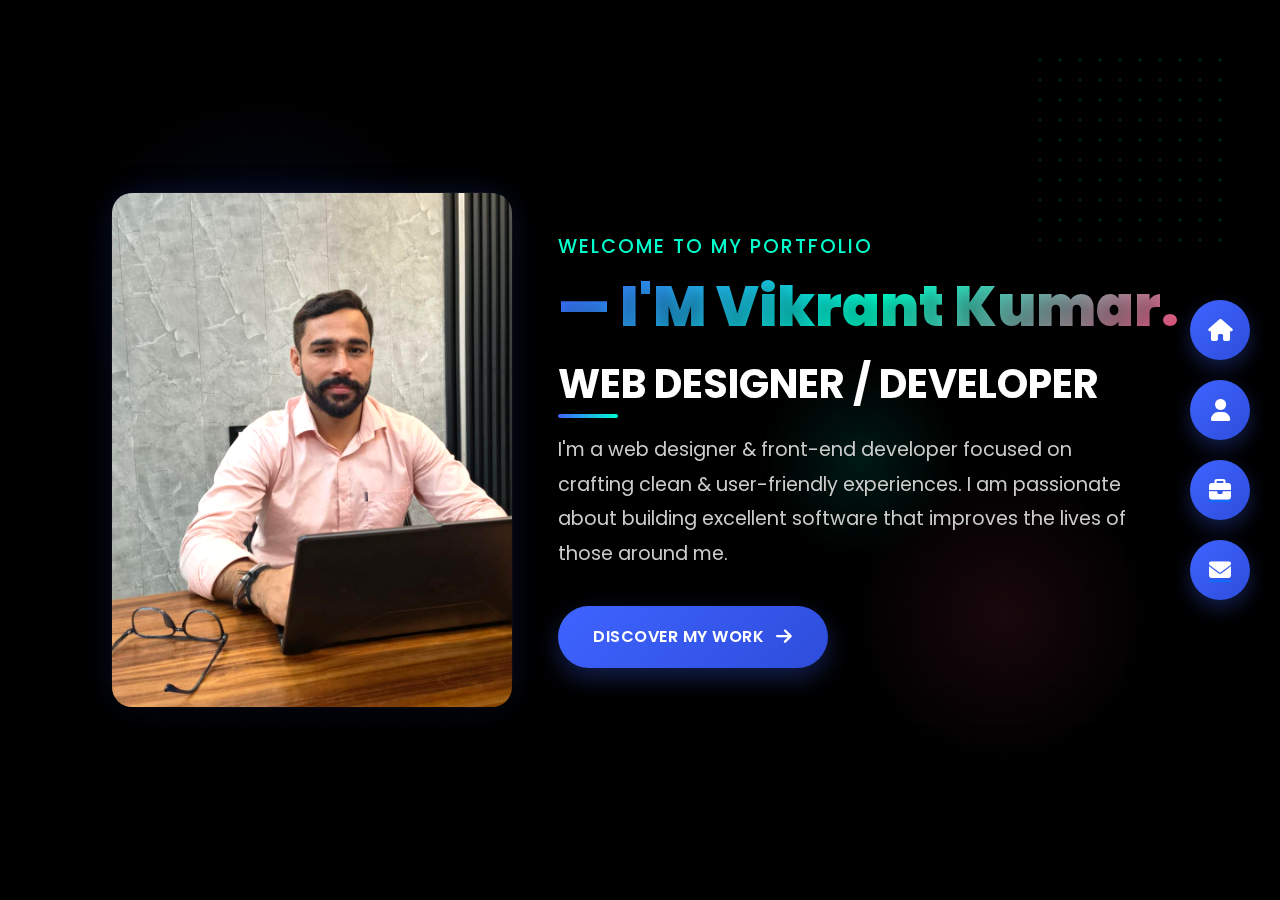
<file: index.html>
<!DOCTYPE html>
<html lang="en">
<head>
    <meta charset="UTF-8">
    <meta name="viewport" content="width=device-width, initial-scale=1.0">
    <title>Vikrant Kumar - Creative Web Designer/Developer</title>
    <!-- Bootstrap 5 CSS -->
    <link href="https://cdn.jsdelivr.net/npm/bootstrap@5.3.3/dist/css/bootstrap.min.css" rel="stylesheet">
    <!-- Font Awesome Icons -->
    <link href="https://cdnjs.cloudflare.com/ajax/libs/font-awesome/6.5.0/css/all.min.css" rel="stylesheet">
    <!-- Google Fonts -->
    <link href="https://fonts.googleapis.com/css2?family=Poppins:wght@400;600;700&display=swap" rel="stylesheet">

    <link rel="stylesheet" href="assets/css/style.css">
    
</head>
<body>
    <!-- Animated Background Elements -->
    <div class="background-elements">
        <div class="floating-shape shape-1"></div>
        <div class="floating-shape shape-2"></div>
        <div class="floating-shape shape-3"></div>
    </div>
    
    <!-- Grid overlay -->
    <div class="grid-overlay"></div>
    
    <!-- Decorative elements -->
    <div class="decorative-dots"></div>

    <!-- Right Floating Menu -->
   <div class="floating-menu">
        <a href="home.html">
            <div class="tool-menu">
                <i class="fas fa-home"></i>
            </div>
            <span class="tooltip">Home</span>
        </a>
        <a href="about.html">
            <div class="tool-menu">
                <i class="fas fa-user"></i>
            </div>
            <span class="tooltip">About</span>
        </a>
        <a href="portfolio.html">
            <div class="tool-menu">
                 <i class="fas fa-briefcase"></i>
            </div>
            <span class="tooltip">Portfolio</span>
        </a>
        <a href="contact.html">
            <div class="tool-menu">
                 <i class="fas fa-envelope"></i>
            </div>
           <span class="tooltip">Contact</span>
        </a>
    </div>

    <!-- Hero Section -->
    <section id="home" class="hero-section container">
        <div class="row align-items-center">
            <!-- Left Image -->
            <div class="col-lg-5 text-center mb-5 mb-lg-0">
                <div class="profile-img-container">
                    <div class="profile-img-wrapper">
                        <img src="shared-image.jpg" alt="Vikrant Kumar" class="profile-img">
                        <div class="profile-glow"></div>
                    </div>
                </div>
            </div>

            <!-- Right Content -->
            <div class="col-lg-7">
                <div class="content">
                    <div class="intro-text">Welcome to My Portfolio</div>
                    <h1>— I'M <span>Vikrant Kumar.</span></h1>
                    <h2>WEB DESIGNER / DEVELOPER</h2>
                    <p>I'm a web designer & front-end developer focused on crafting clean & user-friendly experiences. I am passionate about building excellent software that improves the lives of those around me.</p>
                    <a href="#about" class="btn-custom">DISCOVER MY WORK <i class="fas fa-arrow-right"></i></a>
                </div>
            </div>
        </div>
    </section>

    <!-- Bootstrap JS -->
    <script src="https://cdn.jsdelivr.net/npm/bootstrap@5.3.3/dist/js/bootstrap.bundle.min.js"></script>
    
    <script>
document.addEventListener('DOMContentLoaded', function() {
    // Smooth scroll only for same-page anchors
    document.querySelectorAll('.floating-menu a, .btn-custom').forEach(anchor => {
        anchor.addEventListener('click', function (e) {
            const href = this.getAttribute('href');
            
            // If href starts with "#" → smooth scroll
            if (href.startsWith("#")) {
                e.preventDefault();
                const target = document.querySelector(href);
                if (target) {
                    target.scrollIntoView({ behavior: 'smooth' });
                }
            }
            // Else → normal navigation (no preventDefault)
        });
    });

    // Parallax effect for background shapes
    document.addEventListener('mousemove', function(e) {
        const shapes = document.querySelectorAll('.floating-shape');
        const x = e.clientX / window.innerWidth;
        const y = e.clientY / window.innerHeight;

        shapes.forEach(shape => {
            const speed = parseFloat(shape.style.width) / 1000 || 0.2;
            const moveX = (x - 0.5) * speed * 100;
            const moveY = (y - 0.5) * speed * 100;

            shape.style.transform = `translate(${moveX}px, ${moveY}px) rotate(${moveX}deg)`;
        });
    });
});
</script>



</body>
</html>
</file>
<file: assets/css/style.css>
:root {
            --primary: #3e63ff;
            --primary-dark: #2e4ddb;
            --secondary: #ff4d7e;
            --accent: #00ffcc;
            --dark: #000000;
            --light: #ffffff;
            --gray: #cccccc;
            --dark-gray: #1a1a1a;
        }
        
        * {
            margin: 0;
            padding: 0;
            box-sizing: border-box;
        }
        
        body {
            background-color: var(--dark);
            font-family: 'Poppins', sans-serif;
            color: var(--light);
            overflow-x: hidden;
            scroll-behavior: smooth;
            line-height: 1.6;
        }

        /* Animated Background Elements */
        .background-elements {
            position: fixed;
            width: 100%;
            height: 100%;
            top: 0;
            left: 0;
            z-index: -1;
            overflow: hidden;
        }
        
        .floating-shape {
            position: absolute;
            border-radius: 50%;
            opacity: 0.1;
            animation: float 20s infinite ease-in-out;
        }
        
        .shape-1 {
            width: 400px;
            height: 400px;
            background: radial-gradient(circle, var(--primary) 0%, transparent 70%);
            top: 10%;
            left: 5%;
            animation-delay: 0s;
        }
        
        .shape-2 {
            width: 300px;
            height: 300px;
            background: radial-gradient(circle, var(--secondary) 0%, transparent 70%);
            bottom: 15%;
            right: 10%;
            animation-delay: -5s;
        }
        
        .shape-3 {
            width: 200px;
            height: 200px;
            background: radial-gradient(circle, var(--accent) 0%, transparent 70%);
            top: 40%;
            right: 25%;
            animation-delay: -10s;
        }
        
        @keyframes float {
            0%, 100% { transform: translate(0, 0) rotate(0deg) scale(1); }
            33% { transform: translate(30px, -30px) rotate(120deg) scale(1.1); }
            66% { transform: translate(-20px, 20px) rotate(240deg) scale(0.9); }
        }

        /* Grid overlay effect */
        .grid-overlay {
            position: fixed;
            top: 0;
            left: 0;
            width: 100%;
            height: 100%;
            background-image: 
                linear-gradient(rgba(18, 18, 18, 0.9) 1px, transparent 1px),
                linear-gradient(90deg, rgba(18, 18, 18, 0.9) 1px, transparent 1px);
            background-size: 40px 40px;
            z-index: -1;
            pointer-events: none;
            opacity: 0.15;
        }

        /* Hero Section */
        .hero-section {
            display: flex;
            align-items: center;
            justify-content: center;
            padding: 100px 20px;
            min-height: 100vh;
            position: relative;
        }

        /* Profile Image with advanced effects */
        .profile-img-container {
            position: relative;
            border-radius: 30px;
            max-width: 400px;
            margin: 0 auto;
            perspective: 1000px;
        }
        
        .profile-img-wrapper {
            position: relative;
            transform-style: preserve-3d;
            transition: transform 0.5s ease;
            border-radius: 30px;
            box-shadow: 
                0 20px 40px rgba(0, 0, 0, 0.7),
                0 0 0 1px rgba(255, 255, 255, 0.05),
                0 0 30px rgba(62, 99, 255, 0.2);
        }
        
        .profile-img-container:hover .profile-img-wrapper {
            transform: translateZ(20px) rotateX(2deg) rotateY(2deg);
        }
        
        .profile-img {
            border-radius: 20px;
            width: 100%;
            height: auto;
            display: block;
            position: relative;
            z-index: 2;
            transition: all 0.5s ease;
            filter: brightness(1.05) contrast(1.1);
        }
        
        .profile-img-container:hover .profile-img {
            transform: scale(1.02);
        }
        
        .profile-glow {
            position: absolute;
            top: 0;
            left: 0;
            width: 100%;
            height: 100%;
            border-radius: 20px;
            background: linear-gradient(45deg, var(--primary), transparent, var(--secondary));
            opacity: 0;
            z-index: 1;
            transition: opacity 0.5s ease;
            mix-blend-mode: soft-light;
        }
        
        .profile-img-container:hover .profile-glow {
            opacity: 0.4;
        }

        /* Content */
        .content {
            position: relative;
            z-index: 2;
        }

        .intro-text {
            font-size: 1.2rem;
            color: var(--accent);
            margin-bottom: 10px;
            font-weight: 500;
            letter-spacing: 2px;
            text-transform: uppercase;
        }

        .content h1 {
            font-weight: 900;
            font-size: 3.5rem;
            margin-bottom: 20px;
            background: linear-gradient(135deg, var(--primary) 0%, var(--accent) 50%, var(--secondary) 100%);
            -webkit-background-clip: text;
            -webkit-text-fill-color: transparent;
            background-clip: text;
            line-height: 1.2;
            text-shadow: 0 5px 15px rgba(0, 0, 0, 0.3);
        }

        .content h2 {
            font-weight: 700;
            font-size: 2.5rem;
            margin-bottom: 25px;
            color: var(--light);
            position: relative;
            display: inline-block;
        }
        
        .content h2:after {
            content: '';
            position: absolute;
            bottom: -10px;
            left: 0;
            width: 60px;
            height: 4px;
            background: linear-gradient(90deg, var(--primary), var(--accent));
            border-radius: 2px;
        }

        .content p {
            font-size: 1.2rem;
            line-height: 1.8;
            color: var(--gray);
            margin-bottom: 35px;
            max-width: 90%;
            font-weight: 400;
        }

        /* Button */
        .btn-custom {
            display: inline-flex;
            align-items: center;
            padding: 18px 35px;
            border-radius: 50px;
            background: linear-gradient(135deg, var(--primary) 0%, var(--primary-dark) 100%);
            color: var(--light);
            border: none;
            font-weight: 600;
            text-decoration: none;
            transition: all 0.4s ease;
            box-shadow: 0 10px 25px rgba(62, 99, 255, 0.3);
            position: relative;
            overflow: hidden;
            letter-spacing: 0.5px;
            text-transform: uppercase;
            font-size: 1rem;
        }

        .btn-custom:before {
            content: '';
            position: absolute;
            top: 0;
            left: 0;
            width: 100%;
            height: 100%;
            background: linear-gradient(135deg, var(--secondary) 0%, var(--primary) 100%);
            opacity: 0;
            transition: all 0.4s ease;
            z-index: -1;
        }

        .btn-custom:hover {
            transform: translateY(-5px);
            box-shadow: 0 15px 30px rgba(62, 99, 255, 0.4);
            color: var(--light);
        }

        .btn-custom:hover:before {
            opacity: 1;
        }

        .btn-custom i {
            margin-left: 12px;
            font-size: 18px;
            transition: transform 0.4s ease;
        }

        .btn-custom:hover i {
            transform: translateX(8px);
        }
        
        .btn-custom:after {
            content: '';
            position: absolute;
            top: -50%;
            left: -50%;
            width: 200%;
            height: 200%;
            background: rgba(255, 255, 255, 0.1);
            transform: rotate(30deg);
            transition: all 0.8s ease;
            z-index: -1;
        }
        
        .btn-custom:hover:after {
            transform: rotate(30deg) translate(10%, 10%) scale(1);
        }

        /* Right Floating Menu */
        .floating-menu {
            position: fixed;
            top: 50%;
            right: 30px;
            transform: translateY(-50%);
            display: flex;
            flex-direction: column;
            gap: 20px;
            z-index: 999;
        }

        .floating-menu .tool-menu {
            width: 60px;
            height: 60px;
            border-radius: 50%;
            background: linear-gradient(135deg, var(--primary), var(--primary-dark));
            display: flex;
            justify-content: center;
            align-items: center;
            color: var(--light);
            font-size: 22px;
            transition: all 0.4s ease;
            position: relative;
            box-shadow: 0 8px 20px rgba(62, 99, 255, 0.3);
            overflow: hidden;
        }

        .floating-menu .tool-menu:before {
            content: '';
            position: absolute;
            top: 0;
            left: 0;
            width: 100%;
            height: 100%;
            background: linear-gradient(135deg, var(--secondary), var(--primary));
            opacity: 0;
            transition: all 0.4s ease;
            z-index: -1;
        }

        .floating-menu .tool-menu:hover {
            transform: translateX(-8px) scale(1.05);
        }

        .floating-menu .tool-menu:hover:before {
            opacity: 1;
        }

        .floating-menu a {
    position: relative; /* anchor is the container */
    display: inline-flex;
    align-items: center;
}

.floating-menu a .tooltip {
    position: absolute;
    right: 70px;
    top: 50%;
    transform: translateY(-50%) translateX(10px);
    background: var(--primary);
    color: var(--light);
    padding: 10px 18px;
    border-radius: 8px;
    font-size: 14px;
    font-weight: 500;
    opacity: 0;
    pointer-events: none;
    transition: all 0.4s ease;
    white-space: nowrap;
    box-shadow: 0 5px 15px rgba(0,0,0,0.2);
    z-index: 10;
}

.floating-menu a:hover .tooltip {
    opacity: 1;
    transform: translateY(-50%) translateX(0);
}


        /* Decorative elements */
        .decorative-dots {
    position: absolute;
    width: 200px;
    height: 200px;
    top: 50px;
    right: 50px;
    opacity: 0.1;
    background-image: radial-gradient(var(--accent) 2px, transparent 2px);
    background-size: 20px 20px;
    z-index: -1;

    animation: floatDots 6s ease-in-out infinite;
}

@keyframes floatDots {
    0% {
        transform: translateY(0px) translateX(0px);
    }
    50% {
        transform: translateY(-15px) translateX(-10px);
    }
    100% {
        transform: translateY(0px) translateX(0px);
    }
}
        
        /* Mobile Responsive */
        @media (max-width: 992px) {
            .hero-section {
                flex-direction: column;
                text-align: center;
                padding: 120px 20px 80px;
            }

            .content h1 {
                font-size: 2.8rem;
            }

            .content h2 {
                font-size: 2rem;
            }
            
            .content h2:after {
                left: 50%;
                transform: translateX(-50%);
            }

            .content p {
                max-width: 100%;
                font-size: 1.1rem;
            }

            /* Floating Menu becomes top-center horizontal */
            .floating-menu {
                top: 20px;
                left: 50%;
                right: auto;
                transform: translateX(-50%);
                flex-direction: row;
                gap: 15px;
            }

            /* Tooltips adjust for mobile */
            .floating-menu a .tooltip {
                top: 60px;
                right: auto;
                left: 50%;
                transform: translateX(-50%) translateY(10px);
            }

            .floating-menu a:hover .tooltip {
                transform: translateX(-50%) translateY(0);
                
            }
            
            .floating-menu a:hover {
                transform: translateY(-5px) scale(1.05);
            }
            
            .shape-1, .shape-2, .shape-3 {
                display: none;
            }
            
            .decorative-dots {
                display: none;
            }
        }

        /* About Css  */

        :root {
            --primary-color: #6366f1;
            --primary-gradient: linear-gradient(135deg, #6366f1 0%, #8b5cf6 100%);
            --dark-bg: #0f0f19;
            --card-bg: #171727;
            --text-light: #f8fafc;
            --text-gray: #94a3b8;
        }

    .about-me-section {
            padding: 140px 0px 50px;
            position: relative;
        }
        
        .about-me-section::before {
            content: "";
            position: absolute;
            top: 0;
            left: 0;
            width: 100%;
            height: 100%;
            background: radial-gradient(circle at 10% 20%, rgba(67, 56, 202, 0.1) 0%, transparent 20%),
                        radial-gradient(circle at 80% 10%, rgba(139, 92, 246, 0.1) 0%, transparent 25%);
            z-index: -1;
        }
        
        .section-title {
            font-size: 60px;
            font-weight: 800;
            position: relative;
            z-index: 2;
            text-transform: uppercase;
            letter-spacing: 2px;
        }
        
        .title-bg {
            position: absolute;
            font-size: 120px;
            font-weight: 800;
            color: rgba(255, 255, 255, 0.04);
            top: -55px;
            left: 50%;
            transform: translateX(-50%);
            z-index: 1;
            text-transform: uppercase;
            letter-spacing: 2px;
        }
        
        .personal-info-card {
            background: var(--card-bg);
            border-radius: 16px;
            padding: 30px;
            box-shadow: 0 10px 30px rgba(0, 0, 0, 0.2);
            border: 1px solid rgba(255, 255, 255, 0.05);
            transition: transform 0.3s ease, box-shadow 0.3s ease;
            height: 100%;
        }
        
        .personal-info-card:hover {
            transform: translateY(-5px);
            box-shadow: 0 15px 35px rgba(99, 102, 241, 0.15);
        }
        
        .info-item {
            display: flex;
            margin-bottom: 20px;
            position: relative;
            padding-left: 30px;
        }
        
        .info-item i {
            position: absolute;
            left: 0;
            top: 0;
            color: var(--primary-color);
            font-size: 18px;
        }
        
        .info-item strong {
            display: inline-block;
            min-width: 120px;
            color: var(--text-gray);
        }
        
        .stats-card {
            background: var(--card-bg);
            border: 1px solid rgba(255, 255, 255, 0.05);
            transition: all 0.4s ease;
            box-shadow: 0 5px 15px rgba(0, 0, 0, 0.1);
            border-radius: 12px;
            overflow: hidden;
            position: relative;
            z-index: 1;
        }
        
        .stats-card::before {
            content: "";
            position: absolute;
            top: 0;
            left: 0;
            width: 100%;
            height: 0;
            background: var(--primary-gradient);
            z-index: -1;
            transition: height 0.5s ease;
            opacity: 0.1;
        }
        
        .stats-card:hover {
            transform: translateY(-8px);
            box-shadow: 0 15px 30px rgba(99, 102, 241, 0.2);
            border-color: rgba(99, 102, 241, 0.2);
        }
        
        .stats-card:hover::before {
            height: 100%;
        }
        
        .stats-card h3 {
            font-size: 2.5rem;
            font-weight: 700;
            margin-bottom: 0.5rem;
            background: var(--primary-gradient);
            -webkit-background-clip: text;
            -webkit-text-fill-color: transparent;
            transition: all 0.3s ease;
        }
        
        .stats-card:hover h3 {
            transform: scale(1.1);
        }
        
        .btn-download {
            background: var(--primary-gradient);
            border: none;
            padding: 12px 30px;
            font-weight: 600;
            border-radius: 50px;
            position: relative;
            overflow: hidden;
            z-index: 1;
            transition: all 0.3s ease;
            box-shadow: 0 5px 15px rgba(99, 102, 241, 0.3);
        }
        
        .btn-download::before {
            content: "";
            position: absolute;
            top: 0;
            left: 0;
            width: 0%;
            height: 100%;
            background: linear-gradient(135deg, #8b5cf6 0%, #6366f1 100%);
            transition: all 0.5s ease;
            z-index: -1;
            border-radius: 50px;
        }
        
        .btn-download:hover {
            transform: translateY(-3px);
            box-shadow: 0 8px 20px rgba(99, 102, 241, 0.4);
        }
        
        .btn-download:hover::before {
            width: 100%;
        }
        
        .section-heading {
            position: relative;
            display: inline-block;
            margin-bottom: 40px;
        }
        
        .section-heading::after {
            content: "";
            position: absolute;
            bottom: -10px;
            left: 0;
            width: 50px;
            height: 3px;
            background: var(--primary-gradient);
            border-radius: 3px;
        }
        
        /* Animation for stats */
        @keyframes countUp {
            from { opacity: 0; transform: translateY(20px); }
            to { opacity: 1; transform: translateY(0); }
        }
        
        .stats-card {
            animation: countUp 0.6s ease forwards;
        }
        
        .stats-card:nth-child(1) { animation-delay: 0.1s; }
        .stats-card:nth-child(2) { animation-delay: 0.2s; }
        .stats-card:nth-child(3) { animation-delay: 0.3s; }
        .stats-card:nth-child(4) { animation-delay: 0.4s; }
        
        /* Centered stats layout */
        .stats-container {
            display: flex;
            justify-content: center;
            padding-top: 60px;
        }
        
        .stats-grid {
            display: grid;
            grid-template-columns: repeat(2, 1fr);
            gap: 20px;
            max-width: 500px;
        }
        
        /* Responsive adjustments */
        @media (max-width: 992px) {
            .section-title {
                font-size: 40px;
            }
            
            .title-bg {
                font-size: 80px;
                top: 60px;
            }
            
            .stats-card h3 {
                font-size: 2rem;
            }
            
            .stats-grid {
                max-width: 100%;
            }
        }
        
        @media (max-width: 767px) {
            .section-title {
                font-size: 32px;
                
            }
            
            .title-bg {
                font-size: 80px;
                top:-44px;
            }
            
            .info-item strong {
                min-width: 100px;
            }
            
            /* .stats-grid {
                grid-template-columns: 1fr;
            } */
        }



        /* Portfolio Css  */

        /* Section Padding */
    section.portfolio-section {
      padding: 80px 0;
    }

    /* Heading Section */
    .portfolio-heading {
      position: relative;
      text-align: center;
      margin-bottom: 60px;
    }

    .portfolio-heading h1 {
      font-size: 3rem;
      font-weight: 900;
      color: #fff;
      position: relative;
      z-index: 2;
    }

    .portfolio-heading h1 span {
      color: #3e63ff;
    }

    .portfolio-heading::before {
      content: "WORKS";
      position: absolute;
      top: 50%;
      left: 50%;
      transform: translate(-50%, -50%);
      font-size: 7rem;
      font-weight: 900;
      color: rgba(255, 255, 255, 0.05);
      z-index: 1;
      white-space: nowrap;
    }

    /* Portfolio Item */
    .portfolio-item {
      position: relative;
      overflow: hidden;
      border-radius: 8px;
      cursor: pointer;
      height: 250px;
      border: 2px solid #3456e9;
    }

    .portfolio-item img {
      width: 100%;
      height: 100%;
      object-fit: cover;
      transition: transform 0.5s ease;
    }

    .portfolio-item:hover img {
      transform: scale(1.1);
    }

    /* Overlay Effect */
    .portfolio-overlay {
      position: absolute;
      top: 0;
      left: 0;
      width: 100%;
      height: 100%;
      display: flex;
      align-items: center;
      justify-content: center;
      background-color: #3e63ff;
      color: #fff;
      font-weight: bold;
      font-size: 1.2rem;
      transition: transform 0.5s ease;
    }

    /* Directions */
    .from-left   { transform: translateX(-100%); }
    .from-right  { transform: translateX(100%); }
    .from-top    { transform: translateY(-100%); }
    .from-bottom { transform: translateY(100%); }

    /* On hover, overlay comes into view */
    .portfolio-item:hover .portfolio-overlay {
      transform: translate(0, 0);
    }

    /* Contact Css  */

    /* Background CONTACT */

    .cont-details{
    Padding: 50px 0px 20px;
    }

    .touch-sec{
        position:relative;
        text-align: center;
        padding: 80px 0px 60px;
    }

    .bg-text {
      position: absolute;
      top: 50%;
      left: 50%;
      transform: translate(-50%, -50%);
      font-size: 10rem;
      font-weight: 800;
      text-transform: uppercase;
      color: rgba(255, 255, 255, 0.05);
      z-index: 0;
      white-space: nowrap;
      pointer-events: none;
    }
    /* Headings */
    h1 span.yellow {
      color: #3e63ff;
    }
    /* Contact details icons */
    .icon-box {
      background: #3e63ff;
      color: #111;
      padding: 15px;
      border-radius: 8px;
      display: flex;
      align-items: center;
      justify-content: center;
      width: 50px;
      height: 50px;
      margin-right: 15px;
    }
    
    /* Form styling */
    .contact-form .form-control {
      background: #222;
      border: 1px solid #444;
      color: #fff;
      border-radius: 50px;
    }
    .contact-form textarea.form-control {
      border-radius: 20px;
      resize: none;
    }
    .contact-form .form-control:focus {
      border-color: #3e63ff;
      box-shadow: none;
      background: #222;
      color: #fff;
    }
    /* Button */
    .send-btn {
      border: 2px solid #3e63ff;
      border-radius: 50px;
      padding: 10px 25px;
      font-weight: bold;
      color: #3e63ff;
      background: transparent;
      display: inline-flex;
      align-items: center;
      gap: 10px;
      transition: all 0.3s;
    }
    .send-btn span {
      background: #3e63ff;
      color: #111;
      border-radius: 50%;
      padding: 8px;
      display: inline-flex;
      align-items: center;
      justify-content: center;
    }
    .send-btn:hover {
      background: #3e63ff;
      color: #fff;
    }

    .bg-warnings{
        background: #3e63ff;
    }

    .bg-warnings i{
        color: #fff;
    }

    .send-btn{
        display: flex;
        align-items:center;
    }

    .bg-warnig i{
        color:#fff;
    }

    input::placeholder,
textarea::placeholder {
  color: #fff !important;
  opacity: 0.5; /* Ensures full white, not faded */
}

.info-data a{
    color: #3e63ff;
    text-decoration: none;
}

.info-data a:hover{
    color: #fff;
    text-decoration: none;
}

.social-connect a {
  display: inline-flex;
  align-items: center;
  justify-content: center;
  width: 45px;
  height: 45px;
  border-radius: 50%;
  background: linear-gradient(145deg, #3e63ff, #3352ce);
  color: white;
  font-size: 18px;
  text-decoration: none;
  transition: all 0.4s cubic-bezier(0.175, 0.885, 0.32, 1.275);
  box-shadow: 0 5px 15px rgba(99, 102, 241, 0.3);
  position: relative;
  overflow: hidden;
  z-index: 1;
}

.social-connect a::before {
  content: '';
  position: absolute;
  top: 0;
  left: -100%;
  width: 100%;
  height: 100%;
  background: linear-gradient(145deg, #8b5cf6, #6366f1);
  transition: all 0.6s ease;
  z-index: -1;
}

.social-connect a:hover::before {
  left: 0;
}

.social-connect a:hover {
  transform: translateY(-5px) scale(1.1);
  box-shadow: 0 10px 25px rgba(99, 102, 241, 0.5);
  color: white;
}

.social-connect a:active {
  transform: translateY(2px) scale(0.95);
  box-shadow: 0 3px 8px rgba(99, 102, 241, 0.4);
}

/* Optional: Individual hover effects for each social icon */
.social-connect a:nth-child(1):hover { /* Facebook */
  background: linear-gradient(145deg, #3b5998, #4267B2);
}
.social-connect a:nth-child(2):hover { /* Twitter */
  background: linear-gradient(145deg, #1DA1F2, #1a91da);
}
.social-connect a:nth-child(3):hover { /* LinkedIn */
  background: linear-gradient(145deg, #0077b5, #00669c);
}
.social-connect a:nth-child(4):hover { /* GitHub */
  background: linear-gradient(145deg, #333, #24292e);
}

/* Animation for initial load */
@keyframes socialFloat {
  0% {
    transform: translateY(20px);
    opacity: 0;
  }
  100% {
    transform: translateY(0);
    opacity: 1;
  }
}

.social-connect a {
  animation: socialFloat 0.6s ease forwards;
}

.social-connect a:nth-child(1) { animation-delay: 0.1s; }
.social-connect a:nth-child(2) { animation-delay: 0.2s; }
.social-connect a:nth-child(3) { animation-delay: 0.3s; }
.social-connect a:nth-child(4) { animation-delay: 0.4s; }

@media(max-width:767px){
    .bg-text{
        font-size: 80px;
        top: 70%;
    }

    .touch-sec{
        padding: 140px 0px 40px;
    }

    .main-connect{
  font-size:32px !important;
}
}

.main-connect{
  font-size:60px;
}

.content p span {
    color: #2779cf;
    font-weight: 600;
}
</file>
